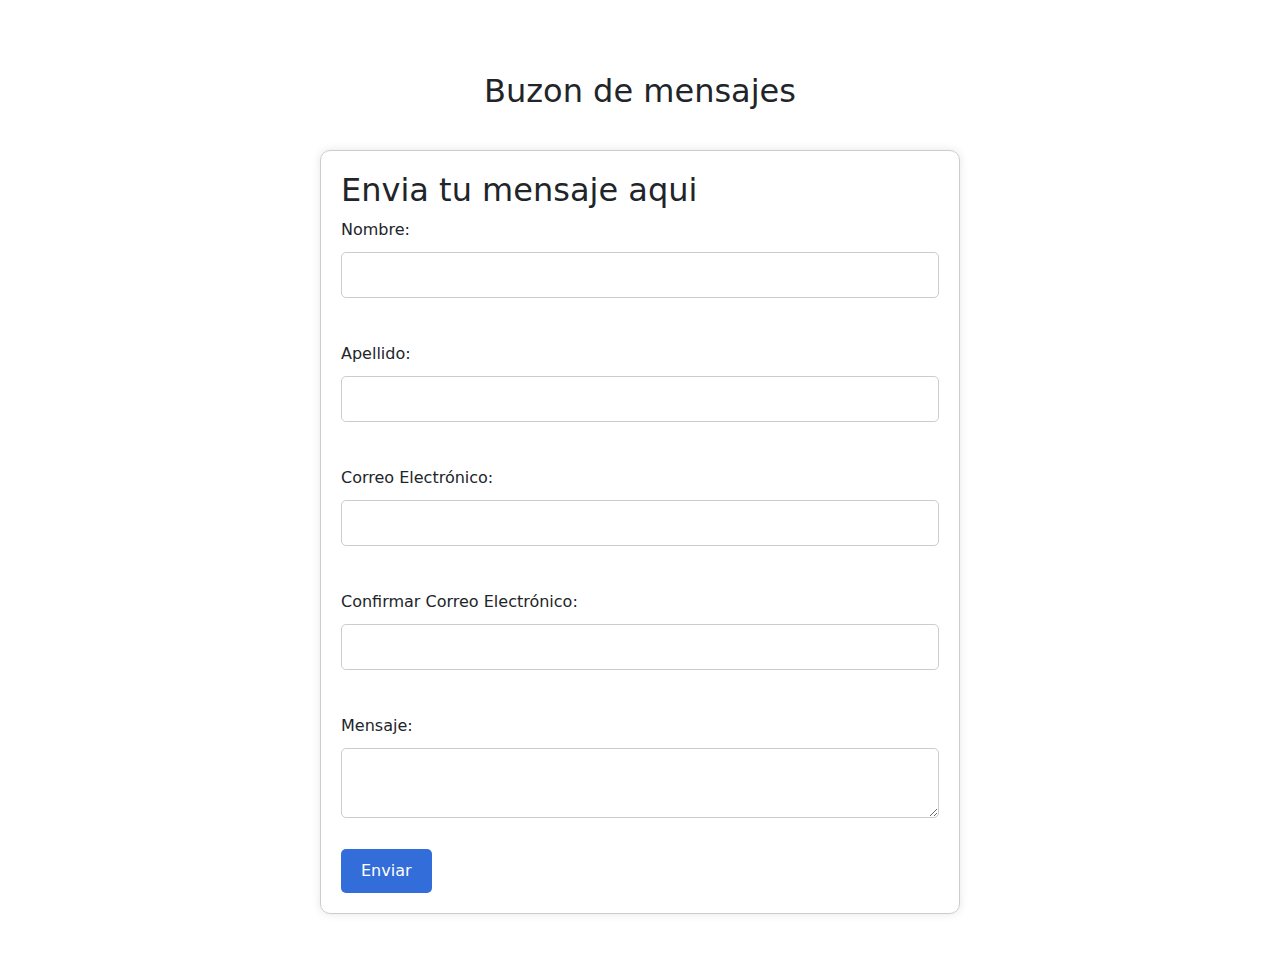
<file: buzon-de-mensajes.html>
<!doctype html>
<html lang="en">
  <head>
    <meta charset="utf-8">
    <meta name="viewport" content="width=device-width, initial-scale=1">
    <title>Mejillones 2024</title>
    <link rel="stylesheet" href="css/buzon-mensajes.css">
    <link href="https://cdn.jsdelivr.net/npm/bootstrap@5.3.3/dist/css/bootstrap.min.css" rel="stylesheet" integrity="sha384-QWTKZyjpPEjISv5WaRU9OFeRpok6YctnYmDr5pNlyT2bRjXh0JMhjY6hW+ALEwIH" crossorigin="anonymous">
  </head>
  <body>

<br>
<br>
<br>

    <h2 class="titulo-formulario">Buzon de mensajes</h2>

    <!-- Inicio formulario -->
    <form id="formulario" action="" method="post">
		<h2>Envia tu mensaje aqui</h2>
		<label for="nombre">Nombre:</label>
		<input type="text" id="nombre" name="nombre" required><br><br>
		<label for="apellido">Apellido:</label>
		<input type="text" id="apellido" name="apellido" required><br><br>
		<label for="correo">Correo Electrónico:</label>
		<input type="email" id="correo" name="correo" required><br><br>
		<label for="confirmar_correo">Confirmar Correo Electrónico:</label>
		<input type="email" id="confirmar_correo" name="confirmar_correo" required><br><br>
		<label for="mensaje">Mensaje:</label>
		<textarea id="mensaje" name="mensaje" required></textarea><br><br>
		<input type="submit" value="Enviar">
	</form>
    <!-- Fin del formulario -->






     <script src="js/formulario.js"></script> 
    <script src="https://cdn.jsdelivr.net/npm/bootstrap@5.3.3/dist/js/bootstrap.bundle.min.js" integrity="sha384-YvpcrYf0tY3lHB60NNkmXc5s9fDVZLESaAA55NDzOxhy9GkcIdslK1eN7N6jIeHz" crossorigin="anonymous"></script>
  </body>
</html>
</file>
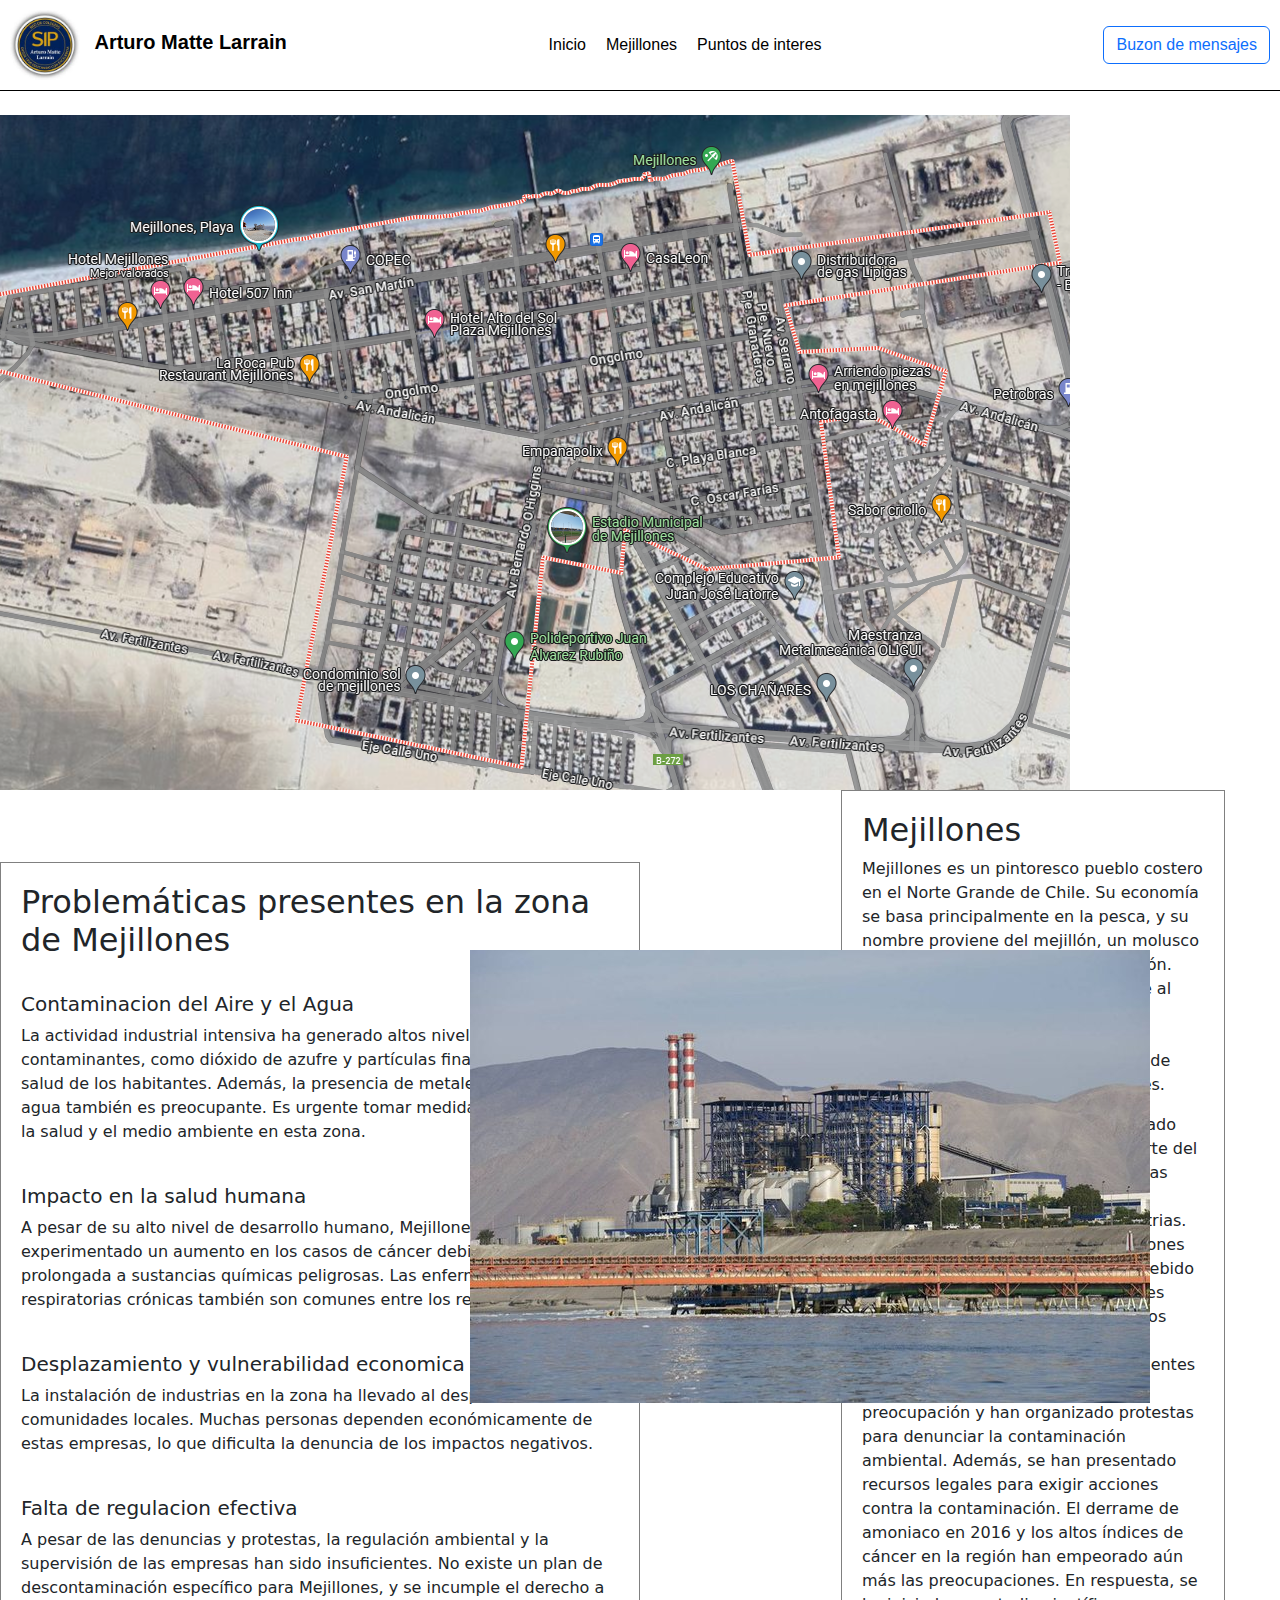
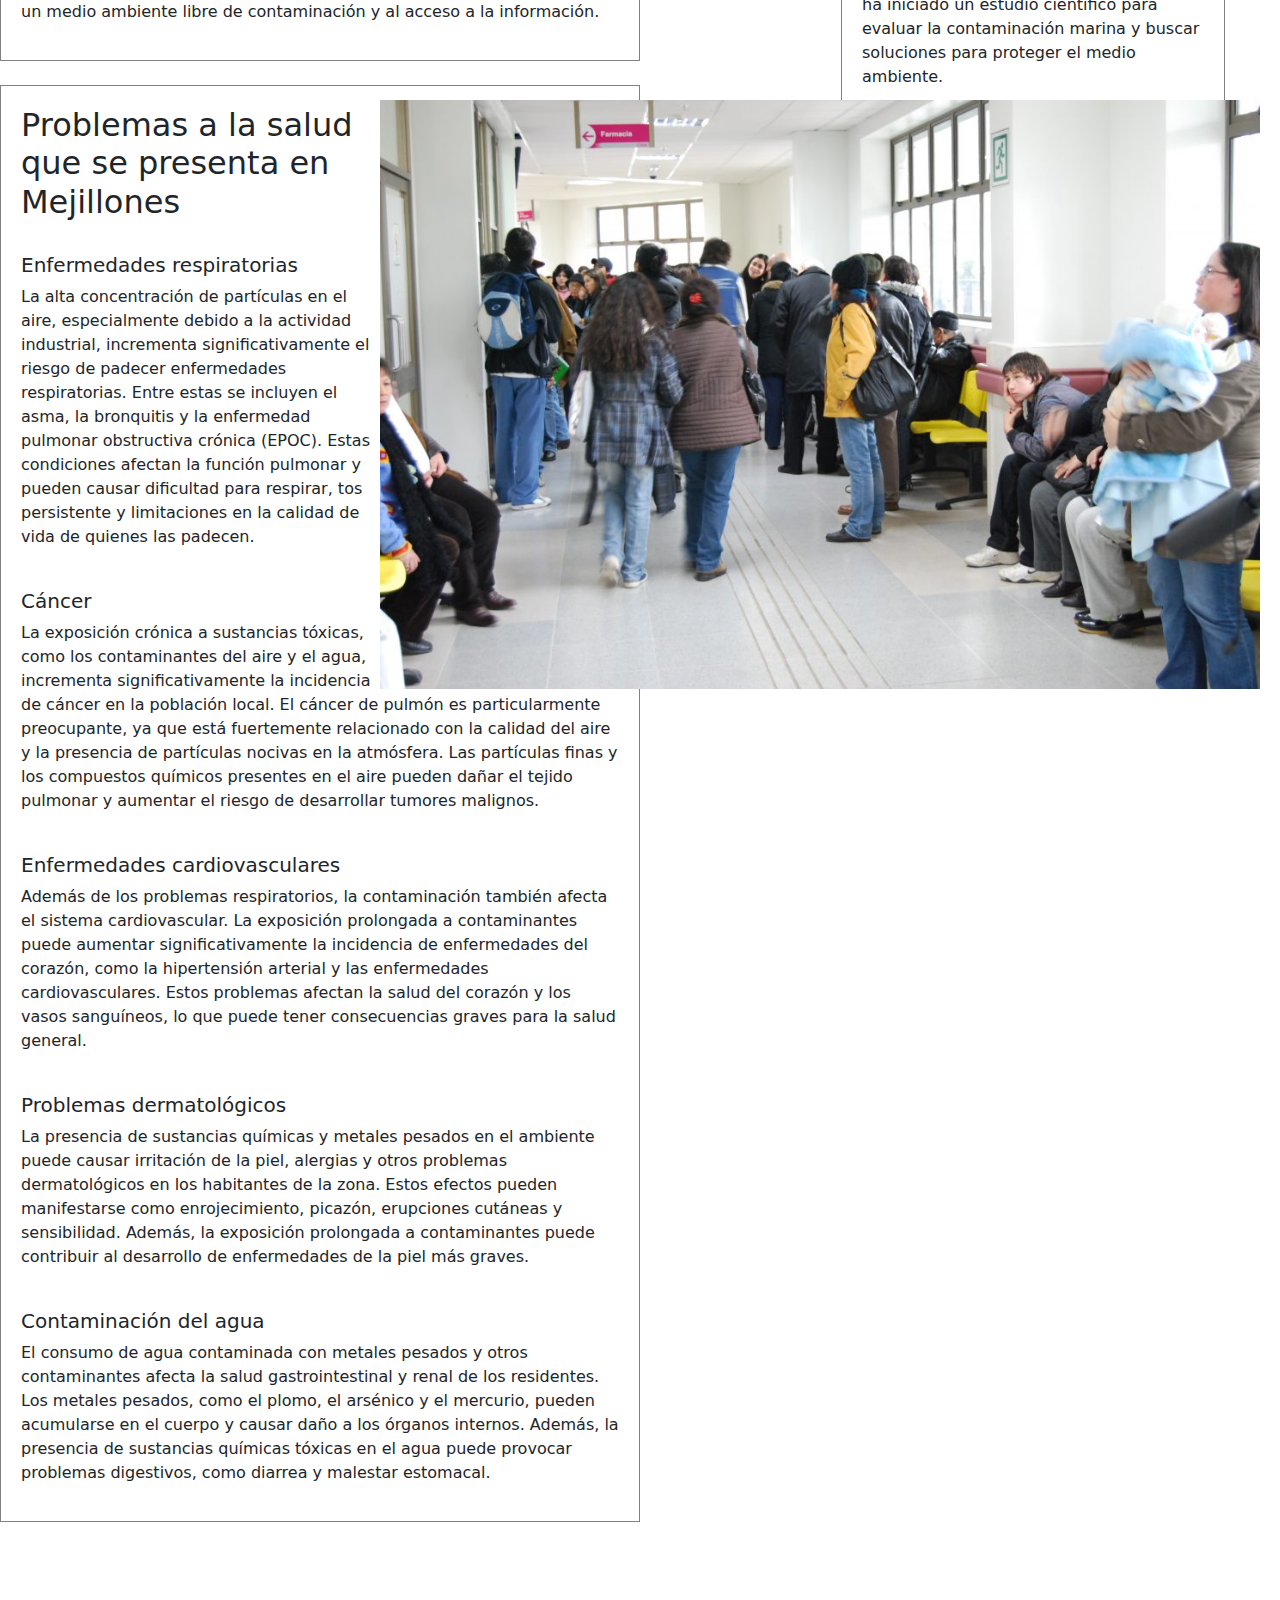
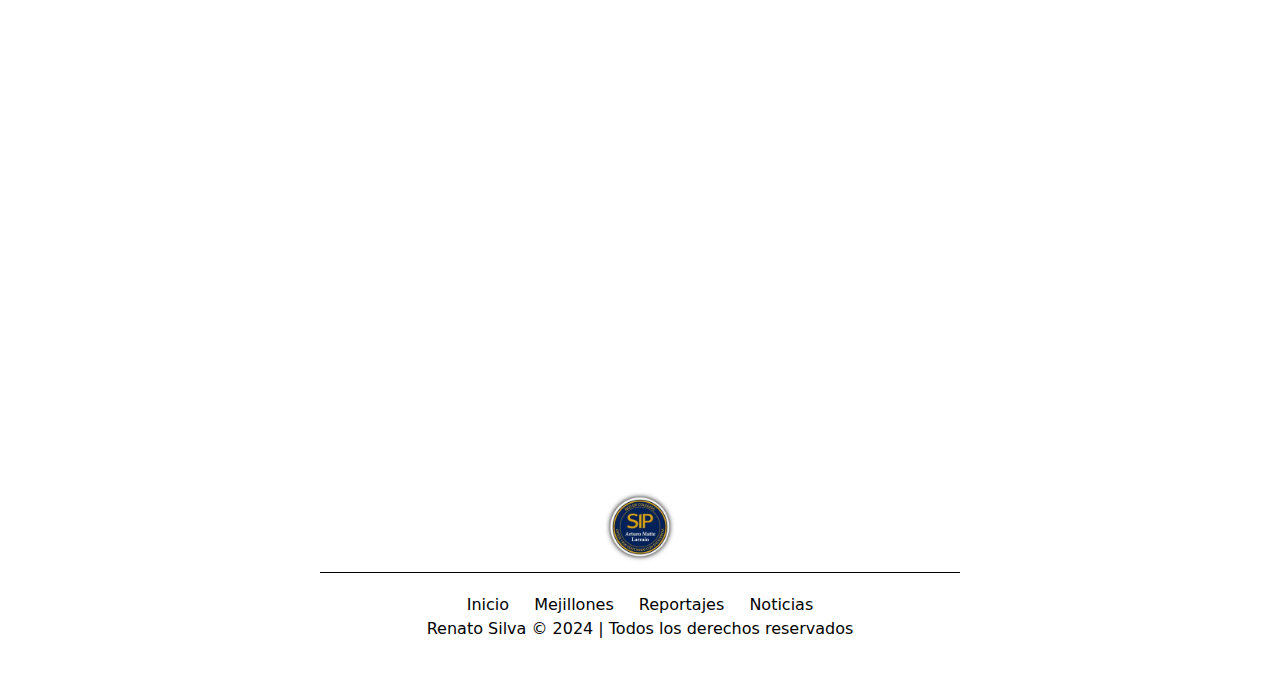
<file: mejillones.html>
<!DOCTYPE html>
<html lang="en">
<head>
    <meta charset="UTF-8">
    <meta name="viewport" content="width=device-width, initial-scale=1.0">
    <link rel="shortcut icon" href="Imagenes/logo-sip.jpeg">
    <link rel="stylesheet" href="css/footer.css">
    <link rel="stylesheet" href="css/barra-de-navegacion.css">
    <link rel="stylesheet" href="css/mejillones.css">
    <link href="https://cdn.jsdelivr.net/npm/bootstrap@5.3.3/dist/css/bootstrap.min.css" rel="stylesheet" integrity="sha384-QWTKZyjpPEjISv5WaRU9OFeRpok6YctnYmDr5pNlyT2bRjXh0JMhjY6hW+ALEwIH" crossorigin="anonymous">

    <title>Mejillones 2024</title>
</head>
<body>
    
    <nav>
        <div class="logo-container">
            <a href="index.html"> 
                <img src="Imagenes/logo-sip.jpeg" alt="Logo-Sip" class="logo">
                <span class="logo-text">Arturo Matte Larrain</span></a>
              </div>
        </div>
        <ul class="nav">
          <li><a href="index.html">Inicio</a></li>
          <li><a href="mejillones.html">Mejillones</a></li>
          <li class="nav">
            <a class="nav-drop-town" href="#" role="button" data-bs-toggle="dropdown" aria-expanded="false">
              Puntos de interes
            </a>
            <ul class="dropdown-menu">
              <li><a class="dropdown-item" href="reportajes.html">Reportajes</a></li>
              <li><a class="dropdown-item" href="noticias.html">Noticias</a></li>
            </ul>        
          </ul>
          <a href="buzon-de-mensajes.html"><button type="button" class="btn btn-outline-primary">Buzon de mensajes</button></a> 

      </nav>
    
<br>

<div class="ubicacion-mejillones">

<a href="https://maps.app.goo.gl/E1vmeb2eSQuV1CUM8" target="_blank"><img src="Imagenes/Mejillones-ubi.PNG" alt="ubicacion-mejillones"></a>

    <div class="contenedor-gris-2">
        <h2>Mejillones</h2>
        <p>Mejillones es un pintoresco pueblo costero en el Norte Grande de Chile. Su economía se basa principalmente en la pesca, y su nombre proviene del mejillón, 
            un molusco que abunda en las costas de la región. Además de su hermosa playa frente al Océano Pacífico, la península de Mejillones es un lugar de 
             interés geográfico. La población estable es de aproximadamente 14,000 habitantes.</p>

        <p>
            El área de Mejillones se ha consolidado como una capital energética del norte del país. En la bahía se encuentran varias centrales termoeléctricas y 
            puertos importantes, junto con varias industrias. Sin embargo, ha habido preocupaciones sobre la contaminación ambiental debido al rápido aumento
             de las operaciones industriales en la zona. A pesar de los informes que no dictan sobre la contaminación en la bahía, los residentes y pescadores han expresado
              su preocupación y han organizado protestas para denunciar la contaminación ambiental. Además, se han presentado recursos legales para exigir acciones contra la
               contaminación. El derrame de amoniaco en 2016 y los altos índices de cáncer en la región han empeorado aún más las preocupaciones. En respuesta,
                se ha iniciado un estudio científico para evaluar la contaminación marina y buscar soluciones para proteger el medio ambiente.

        </p>
    </div>

<br>
<br>
<br>
<br>
    <div class="contenedor-gris-ancho">
        <h2>Problemáticas presentes en la zona de Mejillones</h2>

        <br>

        <h5>Contaminacion del Aire y el Agua</h5>
        <p>
             La actividad industrial intensiva ha generado altos niveles de contaminantes, como dióxido de azufre y partículas finas, afectando 
             la salud de los habitantes. Además, la presencia de metales pesados en el agua también es preocupante. Es urgente tomar medidas para proteger la salud y el
              medio ambiente en esta zona.
        </p>

        <br>

        <h5>Impacto en la salud humana</h5>
        <p>
            A pesar de su alto nivel de desarrollo humano, Mejillones ha experimentado un aumento en los casos de cáncer debido a la exposición prolongada a sustancias 
            químicas peligrosas. Las enfermedades respiratorias crónicas también son comunes entre los residentes.
        </p>

        <br>

        <h5>Desplazamiento y vulnerabilidad economica</h5>
        <p>
            La instalación de industrias en la zona ha llevado al desplazamiento de comunidades locales. Muchas personas dependen económicamente de estas empresas, 
            lo que dificulta la denuncia de los impactos negativos.
        </p>

        <br>

        <h5>Falta de regulacion efectiva</h5>
        <p>
            A pesar de las denuncias y protestas, la regulación ambiental y la supervisión de las empresas han sido insuficientes. No existe un plan de descontaminación 
            específico para Mejillones, y se incumple el derecho a un medio ambiente libre de contaminación y al acceso a la información.
        </p>
    </div>
<br>
    
    <div class="imagen-mejillones">
        <img src="Imagenes/Mejillones-5.jpeg" alt="">
    </div>
    

<div class="contenedor-gris-ancho-2">
<h2>Problemas a la salud que se presenta en Mejillones</h2>

<br>

<h5>Enfermedades respiratorias</h5>
<p>
  La alta concentración de partículas en el aire, especialmente debido a la actividad industrial, incrementa significativamente el riesgo de padecer
   enfermedades respiratorias. Entre estas se incluyen el asma, la bronquitis y la enfermedad pulmonar obstructiva crónica (EPOC). Estas condiciones
    afectan la función pulmonar y pueden causar dificultad para respirar, tos persistente y limitaciones en la calidad de vida de quienes las padecen.
</p>

<br>

<h5>Cáncer</h5>
<p>
  La exposición crónica a sustancias tóxicas, como los contaminantes del aire y el agua, incrementa significativamente la incidencia de cáncer en la población local. 
  El cáncer de pulmón es particularmente preocupante, ya que está fuertemente relacionado con la calidad del aire y la presencia de partículas nocivas en la atmósfera.
   Las partículas finas y los compuestos químicos presentes en el aire pueden dañar el tejido pulmonar y aumentar el riesgo de desarrollar tumores malignos.
</p>

<br>

<h5>Enfermedades cardiovasculares</h5>
<p>
  Además de los problemas respiratorios, la contaminación también afecta el sistema cardiovascular. La exposición prolongada a contaminantes puede aumentar significativamente
   la incidencia de enfermedades del corazón, como la hipertensión arterial y las enfermedades cardiovasculares. Estos problemas afectan la salud del corazón y los vasos 
   sanguíneos, lo que puede tener consecuencias graves para la salud general.
</p>

<br>

<h5>Problemas dermatológicos</h5>
<p>
  La presencia de sustancias químicas y metales pesados en el ambiente puede causar irritación de la piel, alergias y otros problemas dermatológicos en los habitantes
   de la zona. Estos efectos pueden manifestarse como enrojecimiento, picazón, erupciones cutáneas y sensibilidad. Además, la exposición prolongada a contaminantes  puede contribuir
    al desarrollo de enfermedades de la piel más graves.
</p>

<br>

<h5>Contaminación del agua</h5>
<p>
  El consumo de agua contaminada con metales pesados y otros contaminantes afecta la salud gastrointestinal y renal de los residentes. Los metales pesados,
   como el plomo, el arsénico y el mercurio, pueden acumularse en el cuerpo y causar daño a los órganos internos. Además, la presencia de sustancias químicas tóxicas en el
    agua puede provocar problemas digestivos, como diarrea y malestar estomacal.
</p>
</div>

<div class="imagen-personas-salud">
  <img src="Imagenes/personas-salud.jpg" alt="">
</div>

<br>
<br>
<br>
    <footer>
        <!-- Contenido del footer -->
        <img src="Imagenes/logo-sip.jpeg" alt="Logo de la empresa" width="70px" height="70px">
        <div class="separator"></div>
        <div class="nav-options">
          <a href="index.html">Inicio</a>
          <a href="mejillones.html">Mejillones</a>
          <a href="reportajes.html">Reportajes</a>
          <a href="noticias.html">Noticias</a>        </div>
        <p>Renato Silva © 2024 | Todos los derechos reservados</p>
      </footer>


    <script src="https://cdn.jsdelivr.net/npm/bootstrap@5.3.3/dist/js/bootstrap.bundle.min.js" integrity="sha384-YvpcrYf0tY3lHB60NNkmXc5s9fDVZLESaAA55NDzOxhy9GkcIdslK1eN7N6jIeHz" crossorigin="anonymous"></script>
</body>
</html>
</file>
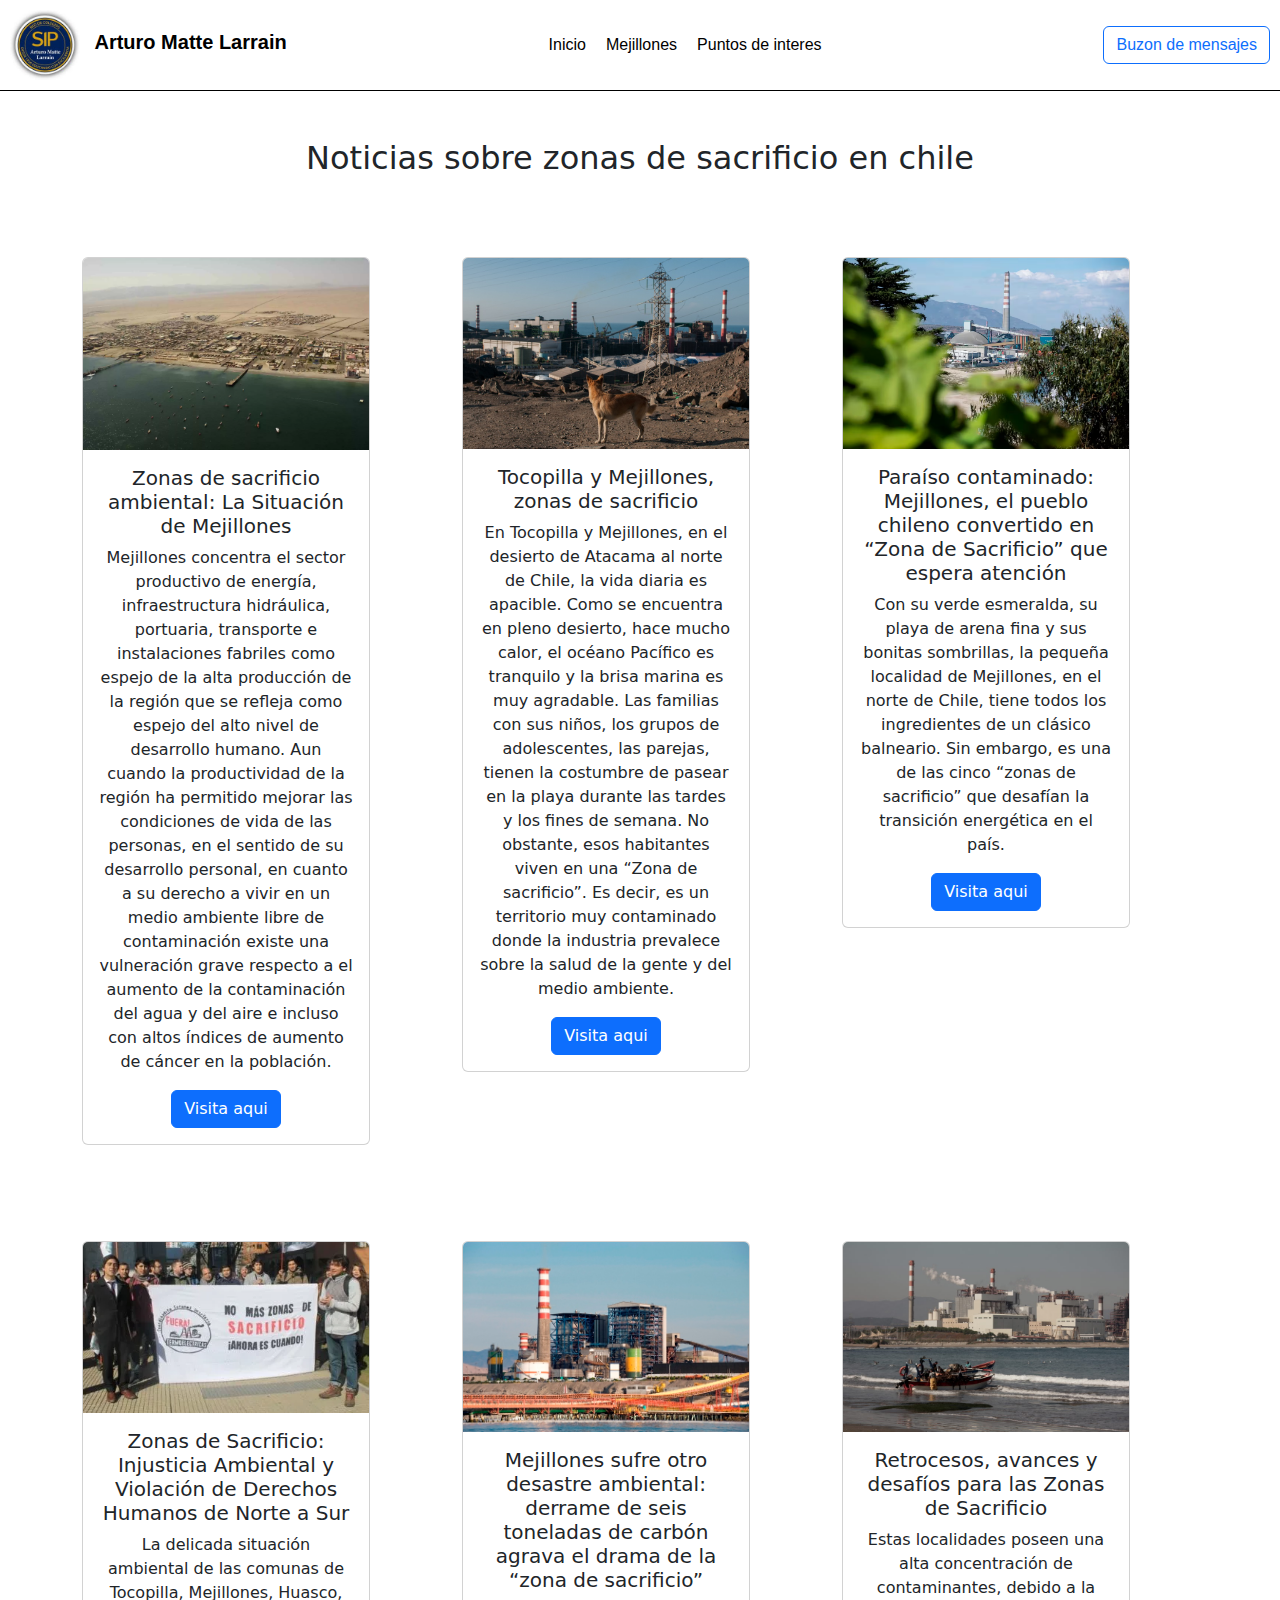
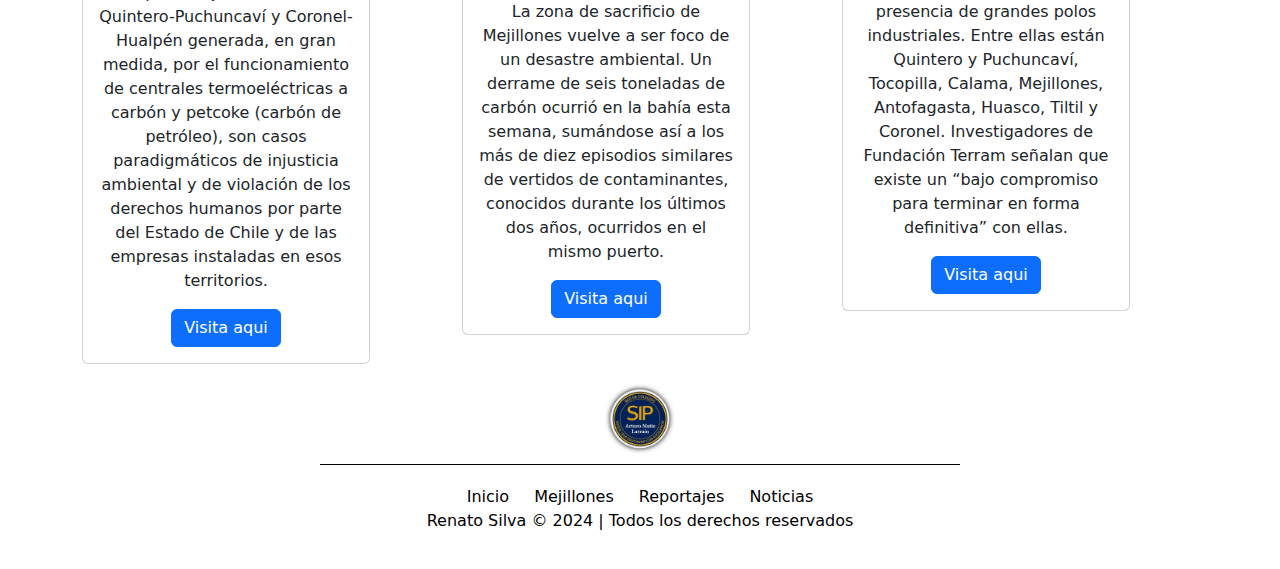
<file: noticias.html>
<!doctype html>
<html lang="en">

<head>
    <meta charset="utf-8">
    <meta name="viewport" content="width=device-width, initial-scale=1">
    <link rel="shortcut icon" href="Imagenes/logo-sip.jpeg">
    <title>Mejillones 2024</title>
    <link rel="stylesheet" href="css/barra-de-navegacion.css">
    <link rel="stylesheet" href="css/footer.css">
    <link rel="stylesheet" href="css/noticias.css">
    <link href="https://cdn.jsdelivr.net/npm/bootstrap@5.3.3/dist/css/bootstrap.min.css" rel="stylesheet"
        integrity="sha384-QWTKZyjpPEjISv5WaRU9OFeRpok6YctnYmDr5pNlyT2bRjXh0JMhjY6hW+ALEwIH" crossorigin="anonymous">
</head>

<body>

    <nav>
        <div class="logo-container">
            <a href="index.html">
                <img src="Imagenes/logo-sip.jpeg" alt="Logo-Sip" class="logo">
                <span class="logo-text">Arturo Matte Larrain</span></a>
        </div>
        <ul class="nav">
            <li><a href="index.html">Inicio</a></li>
            <li><a href="mejillones.html">Mejillones</a></li>
            <li class="nav">
                <a class="nav-drop-town" href="#" role="button" data-bs-toggle="dropdown" aria-expanded="false">
                    Puntos de interes
                </a>
                <ul class="dropdown-menu">
                    <li><a class="dropdown-item" href="reportajes.html">Reportajes</a></li>
                    <li><a class="dropdown-item" href="noticias.html">Noticias</a></li>
                </ul>
        </ul>
        <a href="buzon-de-mensajes.html"><button type="button" class="btn btn-outline-primary">Buzon de
                mensajes</button></a>
    </nav>

    <br>
    <br>

    <h2 class="titulo">Noticias sobre zonas de sacrificio en chile</h2>
    <br>
    <br>
    <br>
    <div class="container text-center">
        <div class="row align-items-start">
            <div class="col">
                <div class="card" style="width: 18rem;">
                    <img src="Imagenes/Mejillones.webp" class="card-img-top" alt="...">
                    <div class="card-body">
                        <h5 class="card-title">Zonas de sacrificio ambiental: La Situación de Mejillones
                        </h5>
                        <p class="card-text">Mejillones concentra el sector productivo de energía, infraestructura
                            hidráulica, portuaria, transporte e instalaciones
                            fabriles como espejo de la alta producción de la región que se refleja como espejo del alto
                            nivel de desarrollo humano. Aun cuando la productividad
                            de la región ha permitido mejorar las condiciones de vida de las personas, en el sentido de
                            su desarrollo personal, en cuanto a su derecho a vivir en
                            un medio ambiente libre de contaminación existe una vulneración grave respecto a el aumento
                            de la contaminación del agua y del aire e incluso con altos
                            índices de aumento de cáncer en la población.</p>
                        <a href="https://www.elquintopoder.cl/medio-ambiente/zonas-de-sacrificio-ambientall-situacion-de-mejillones/"
                            target="_blank" class="btn btn-primary">Visita aqui</a>
                    </div>
                </div>
            </div>
            <div class="col">
                <div class="card" style="width: 18rem;">
                    <img src="Imagenes/noticia.jpg" class="card-img-top" alt="...">
                    <div class="card-body">
                        <h5 class="card-title">Tocopilla y Mejillones, zonas de sacrificio
                        </h5>
                        <p class="card-text">En Tocopilla y Mejillones, en el desierto de Atacama al norte de Chile, la
                            vida diaria es apacible. Como se encuentra en pleno desierto,
                            hace mucho calor, el océano Pacífico es tranquilo y la brisa marina es muy agradable. Las
                            familias con sus niños, los grupos de adolescentes, las parejas,
                            tienen la costumbre de pasear en la playa durante las tardes y los fines de semana. No
                            obstante, esos habitantes viven en una “Zona de sacrificio”. Es decir,
                            es un territorio muy contaminado donde la industria prevalece sobre la salud de la gente y
                            del medio ambiente.</p>
                        <a href="https://regionalista.cl/2018/04/tocopilla-y-mejillones-zonas-de-sacrificio/"
                            target="_blank" class="btn btn-primary">Visita aqui</a>
                    </div>
                </div>
            </div>
            <div class="col">
                <div class="card" style="width: 18rem;">
                    <img src="Imagenes/noticia-2.avif" class="card-img-top" alt="...">
                    <div class="card-body">
                        <h5 class="card-title">Paraíso contaminado: Mejillones, el pueblo chileno convertido en “Zona de
                            Sacrificio” que espera atención</h5>
                        <p class="card-text">Con su verde esmeralda, su playa de arena fina y sus bonitas sombrillas, la
                            pequeña localidad de Mejillones, en el norte de Chile,
                            tiene todos los ingredientes de un clásico balneario. Sin embargo, es una de las cinco
                            “zonas de sacrificio” que desafían la transición energética en
                            el país.</p>
                        <a href="https://www.infobae.com/america/america-latina/2024/02/14/paraiso-contaminado-mejillones-el-pueblo-chileno-convertido-en-zona-de-sacrificio-que-espera-atencion/"
                            target="_blank" class="btn btn-primary">Visita aqui</a>
                    </div>
                </div>
            </div>
        </div>
    </div>

    <br>
    <br>
    <br>
    <br>

    <div class="container text-center">
        <div class="row align-items-start">
            <div class="col">
                <div class="card" style="width: 18rem;">
                    <img src="Imagenes/noticia-3.webp" class="card-img-top" alt="...">
                    <div class="card-body">
                      <h5 class="card-title">Zonas de Sacrificio: Injusticia Ambiental y Violación de Derechos Humanos de Norte a Sur</h5>
                      <p class="card-text">La delicada situación ambiental de las comunas de Tocopilla, Mejillones, Huasco, Quintero-Puchuncaví y Coronel-Hualpén generada,
                        en gran medida, por el funcionamiento de centrales termoeléctricas a carbón y petcoke (carbón de petróleo), son casos paradigmáticos de injusticia ambiental
                         y de violación de los derechos humanos por parte del Estado de Chile y de las empresas instaladas en esos territorios.</p>
                      <a href="https://cctt.cl/2018/09/01/zonas-de-sacrificio-injusticia-ambiental-y-violacion-de-derechos-humanos-de-norte-a-sur/" target="_blank" class="btn btn-primary">Visita aqui</a>
                    </div>
                  </div>            </div>
            <div class="col">
                <div class="card" style="width: 18rem;">
                    <img src="Imagenes/noticia-4.jpg" class="card-img-top" alt="...">
                    <div class="card-body">
                      <h5 class="card-title">Mejillones sufre otro desastre ambiental: derrame de seis toneladas de carbón agrava el drama de la “zona de sacrificio”</h5>
                      <p class="card-text">La zona de sacrificio de Mejillones vuelve a ser foco de un desastre ambiental. Un derrame de seis toneladas de carbón ocurrió en la bahía esta semana, sumándose 
                        así a los más de diez episodios similares de vertidos de contaminantes, conocidos durante los últimos dos años, ocurridos en el mismo puerto.</p>
                      <a href="https://www.terram.cl/2020/02/mejillones-sufre-otro-desastre-ambiental-derrame-de-seis-toneladas-de-carbon-agrava-el-drama-de-la-zona-de-sacrificio/" target="_blank" class="btn btn-primary">Visita aqui</a>
                    </div>
                  </div>            </div>
            <div class="col">
                <div class="card" style="width: 18rem;">
                    <img src="Imagenes/noticia-5.jpg" class="card-img-top" alt="...">
                    <div class="card-body">
                      <h5 class="card-title">Retrocesos, avances y desafíos para las Zonas de Sacrificio</h5>
                      <p class="card-text">Estas localidades poseen una alta concentración de contaminantes, debido a la presencia de grandes polos industriales. Entre ellas
                         están Quintero y Puchuncaví, Tocopilla, Calama, Mejillones, Antofagasta, Huasco, Tiltil y Coronel. Investigadores de Fundación Terram señalan que existe
                          un “bajo compromiso para terminar en forma definitiva” con ellas.</p>
                      <a href="https://www.eldesconcierto.cl/sociedad-colaborativa/2021/01/20/retrocesos-avances-y-desafios-para-las-zonas-de-sacrificio.html" target="_blank" class="btn btn-primary">Visita aqui</a>
                    </div>
                  </div>            </div>
        </div>
    </div>






    <footer>
        <!-- Contenido del footer -->
        <img src="Imagenes/logo-sip.jpeg" alt="Logo de la empresa" width="70px" height="70px">
        <div class="separator"></div>
        <div class="nav-options">
            <a href="index.html">Inicio</a>
            <a href="mejillones.html">Mejillones</a>
            <a href="reportajes.html">Reportajes</a>
            <a href="noticias.html">Noticias</a>        </div>
        <p>Renato Silva © 2024 | Todos los derechos reservados</p>
    </footer>

    <script src="https://cdn.jsdelivr.net/npm/bootstrap@5.3.3/dist/js/bootstrap.bundle.min.js"
        integrity="sha384-YvpcrYf0tY3lHB60NNkmXc5s9fDVZLESaAA55NDzOxhy9GkcIdslK1eN7N6jIeHz"
        crossorigin="anonymous"></script>
</body>

</html>
</file>
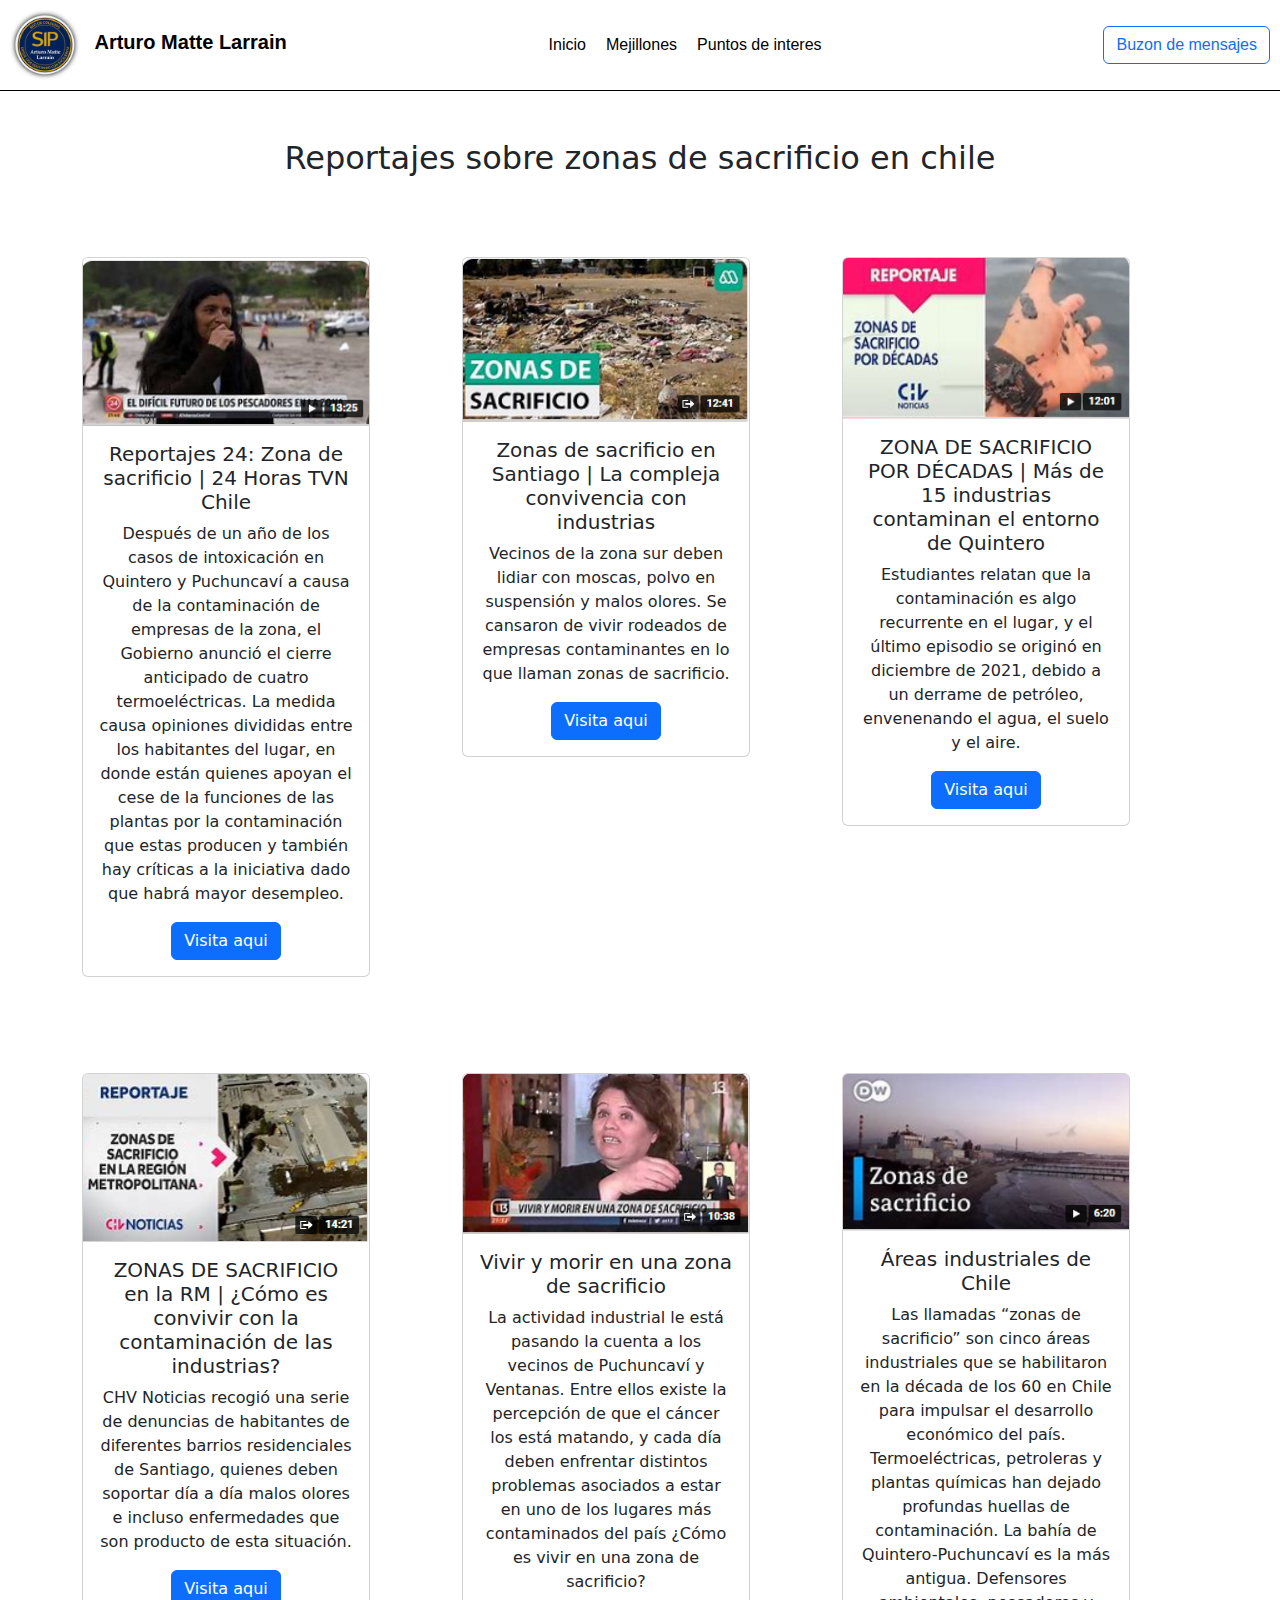
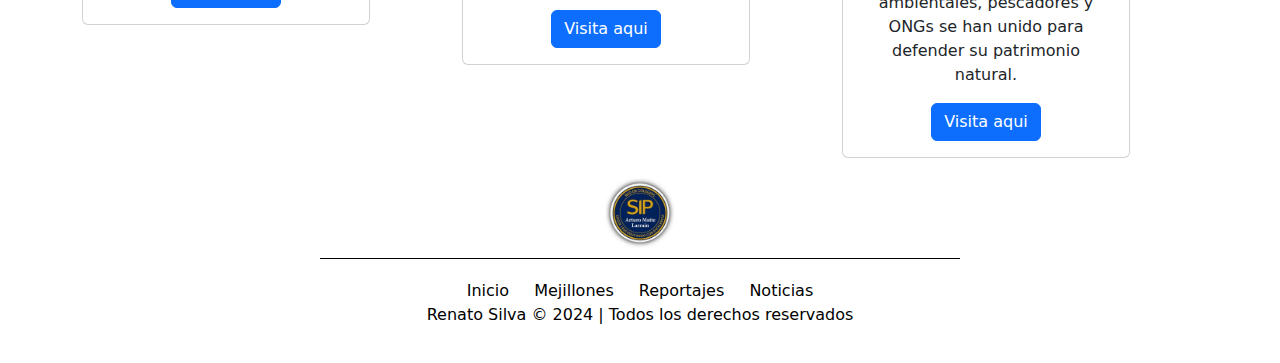
<file: reportajes.html>
<!doctype html>
<html lang="en">
  <head>
    <meta charset="utf-8">
    <meta name="viewport" content="width=device-width, initial-scale=1">
    <link rel="shortcut icon" href="Imagenes/logo-sip.jpeg">
    <title>Mejillones 2024</title>
    <link rel="stylesheet" href="css/reportajes.css">
    <link rel="stylesheet" href="css/barra-de-navegacion.css">
    <link rel="stylesheet" href="css/footer.css">
    <link href="https://cdn.jsdelivr.net/npm/bootstrap@5.3.3/dist/css/bootstrap.min.css" rel="stylesheet" integrity="sha384-QWTKZyjpPEjISv5WaRU9OFeRpok6YctnYmDr5pNlyT2bRjXh0JMhjY6hW+ALEwIH" crossorigin="anonymous">
  </head>
  <body>

    <nav>
        <div class="logo-container">
         <a href="index.html"> 
          <img src="Imagenes/logo-sip.jpeg" alt="Logo-Sip" class="logo">
          <span class="logo-text">Arturo Matte Larrain</span></a>
        </div>
        <ul class="nav">
          <li><a href="index.html">Inicio</a></li>
          <li><a href="mejillones.html">Mejillones</a></li>
          <li class="nav">
            <a class="nav-drop-town" href="#" role="button" data-bs-toggle="dropdown" aria-expanded="false">
              Puntos de interes
            </a>
            <ul class="dropdown-menu">
              <li><a class="dropdown-item" href="reportajes.html">Reportajes</a></li>
              <li><a class="dropdown-item" href="noticias.html">Noticias</a></li>
            </ul>        
          </ul>
         <a href="buzon-de-mensajes.html"><button type="button" class="btn btn-outline-primary">Buzon de mensajes</button></a> 
      </nav>
<br>
<br>
    <h2 class="titulo">Reportajes sobre zonas de sacrificio en chile</h2>
<br>
<br>
<br>

    <div class="container text-center">
        <div class="row align-items-start">
          <div class="col">
            <div class="card" style="width: 18rem;">
                <img src="Imagenes/reportaje-1.PNG" class="card-img-top" alt="...">
                <div class="card-body">
                  <h5 class="card-title">Reportajes 24: Zona de sacrificio | 24 Horas TVN Chile</h5>
                  <p class="card-text">Después de un año de los casos de intoxicación en Quintero y Puchuncaví a causa de la contaminación de empresas de la zona, el
                     Gobierno anunció el cierre anticipado de cuatro termoeléctricas. La medida causa opiniones divididas entre los habitantes del lugar, en donde están quienes 
                     apoyan el cese de la funciones de las plantas por la contaminación que estas producen y también hay críticas a la iniciativa dado que habrá mayor desempleo.</p>
                  <a href="https://youtu.be/4U4parqT6QI?si=UlQddnPHLv14E-I8" target="_blank" class="btn btn-primary">Visita aqui</a>
                </div>
              </div>          </div>
          <div class="col">
            <div class="card" style="width: 18rem;">
                <img src="Imagenes/reportaje-2.PNG" class="card-img-top" alt="...">
                <div class="card-body">
                  <h5 class="card-title">Zonas de sacrificio en Santiago | La compleja convivencia con industrias</h5>
                  <p class="card-text">Vecinos de la zona sur deben lidiar con moscas, polvo en suspensión y malos olores. Se cansaron de vivir rodeados de empresas contaminantes en lo que
                     llaman zonas de sacrificio.
                </p>
                  <a href="https://youtu.be/WVQ4SRG2kbM?si=n91C6kaFop7lqcXI" target="_blank" class="btn btn-primary">Visita aqui</a>
                </div>
              </div>          </div>
          <div class="col">
            <div class="card" style="width: 18rem;">
                <img src="Imagenes/reportaje-3.PNG" class="card-img-top" alt="...">
                <div class="card-body">
                  <h5 class="card-title">ZONA DE SACRIFICIO POR DÉCADAS | Más de 15 industrias contaminan el entorno de Quintero
                </h5>
                  <p class="card-text">Estudiantes relatan que la contaminación es algo recurrente en el lugar, y el último episodio se originó en diciembre de 2021,
                     debido a un derrame de petróleo, envenenando el agua, el suelo y el aire.
                </p>
                  <a href="https://youtu.be/-SSnCoFrUQc?si=bKFSeItrFocD_MOk" target="_blank"  class="btn btn-primary">Visita aqui</a>
                </div>
              </div>          </div>
        </div>
      </div>
<br>
<br>
<br>
<br>


      <div class="container text-center">
        <div class="row align-items-start">
          <div class="col">
            <div class="card" style="width: 18rem;">
                <img src="Imagenes/reportaje-4.PNG" class="card-img-top" alt="...">
                <div class="card-body">
                  <h5 class="card-title">ZONAS DE SACRIFICIO en la RM | ¿Cómo es convivir con la contaminación de las industrias?
                </h5>
                  <p class="card-text">CHV Noticias recogió una serie de denuncias de habitantes de diferentes barrios residenciales de Santiago,
                     quienes deben soportar día a día malos olores e incluso enfermedades que son producto de esta situación.</p>
                  <a href="https://youtu.be/ATYDyiYYCLk?si=aFIpsVgC723fxK-6" target="_blank" class="btn btn-primary">Visita aqui</a>
                </div>
              </div>
          </div>
          <div class="col">
            <div class="card" style="width: 18rem;">
                <img src="Imagenes/reportaje-5.PNG" class="card-img-top" alt="...">
                <div class="card-body">
                  <h5 class="card-title">Vivir y morir en una zona de sacrificio
                </h5>
                  <p class="card-text">La actividad industrial le está pasando la cuenta a los vecinos de Puchuncaví y Ventanas. Entre ellos existe la percepción de
                     que el cáncer los está matando, y cada día deben enfrentar distintos problemas asociados a estar en uno de los lugares más contaminados del país 
                     ¿Cómo es vivir en una zona de sacrificio?</p>
                  <a href="https://youtu.be/SKnL9ANb0Lk?si=02y5YUDFOsFlimJ5" target="_blank" class="btn btn-primary">Visita aqui</a>
                </div>
              </div>
          </div>
          <div class="col">
            <div class="card" style="width: 18rem;">
                <img src="Imagenes/reportaje-6.PNG" class="card-img-top" alt="...">
                <div class="card-body">
                  <h5 class="card-title">Áreas industriales de Chile
                </h5>
                  <p class="card-text">Las llamadas “zonas de sacrificio” son cinco áreas industriales que se habilitaron en la década de los 60 en Chile para impulsar el desarrollo
                     económico del país. Termoeléctricas, petroleras y plantas químicas han dejado profundas huellas de contaminación. La bahía de Quintero-Puchuncaví es la 
                     más antigua. Defensores ambientales, pescadores y ONGs se han unido para defender su patrimonio natural.</p>
                  <a href="https://youtu.be/iCkeMubidfs?si=z52qsDZjc57omAbT" target="_blank" class="btn btn-primary">Visita aqui</a>
                </div>
              </div>
          </div>
        </div>
      </div>









      <footer>
        <!-- Contenido del footer -->
        <img src="Imagenes/logo-sip.jpeg" alt="Logo de la empresa" width="70px" height="70px">
        <div class="separator"></div>
        <div class="nav-options">
          <a href="index.html">Inicio</a>
          <a href="mejillones.html">Mejillones</a>
          <a href="reportajes.html">Reportajes</a>
          <a href="noticias.html">Noticias</a>        </div>
        <p>Renato Silva © 2024 | Todos los derechos reservados</p>
      </footer>



    <script src="https://cdn.jsdelivr.net/npm/bootstrap@5.3.3/dist/js/bootstrap.bundle.min.js" integrity="sha384-YvpcrYf0tY3lHB60NNkmXc5s9fDVZLESaAA55NDzOxhy9GkcIdslK1eN7N6jIeHz" crossorigin="anonymous"></script>
  </body>
</html>
</file>
<file: css/buzon-mensajes.css>
body {
	background-color: #f2f2f2;
	font-family: Arial, sans-serif;
}

#formulario {
	width: 50%;
	margin: 40px auto;
	padding: 20px;
	border: 1px solid #ccc;
	border-radius: 10px;
	box-shadow: 0 0 10px rgba(0, 0, 0, 0.1);
}

#formulario h2 {
	margin-top: 0;
}

label {
	display: block;
	margin-bottom: 10px;
}

input[type="text"], input[type="email"], textarea {
	width: 100%;
	padding: 10px;
	margin-bottom: 20px;
	border: 1px solid #ccc;
	border-radius: 5px;
}

input[type="submit"] {
	background-color: #326dda;
	color: #fff;
	padding: 10px 20px;
	border: none;
	border-radius: 5px;
	cursor: pointer;
}



.titulo-formulario{
    display: flex;
    justify-content: center;
}
</file>
<file: css/footer.css>
/* Estilos para el footer */
    footer {
        background-color: white;
        color: black;
        text-align: center;
        padding: 20px 0;
        clear: both;
      }
  
      /* Estilos para el separador */
      .separator {
        border-top: 1px solid black;
        margin: 10px auto;
        width: 50%;
      }
  
      /* Estilos para las opciones de navegación */
      .nav-options {
        margin-top: 20px;
      }
  
      .nav-options a {
        color: black;
        text-decoration: none;
        margin: 0 10px;
      }
  
      .nav-options a:hover {
        text-decoration: underline;
      }
</file>
<file: css/barra-de-navegacion.css>
nav {
    background-color: #ffffff; /* fondo blanco */
    color: #000000; /* texto negro */
    padding: 10px;
    display: flex;
    align-items: center;
    justify-content: space-between;
    font-family: Arial, Helvetica, sans-serif;
    border-bottom: 1px solid black;

  }
  
  .logo-container {
    display: flex;
    align-items: center;
  }

  .logo-container a{
    text-decoration: none;
    color: #000000;
  }

  .logo {
    width: 70px; /* ancho del logo */
    height: 70px; /* alto del logo */
    margin-right: 10px;
  }
  
  .logo-text {
    font-size: 20px;
    font-weight: bold;
  }
  
  .nav {
    list-style: none;
    margin: 0;
    padding: 0;
    display: flex;
  }
  
  .nav li {
    margin-right: 20px;
  }
  
  .nav a {
    text-decoration: none;
    color: #000000;
  }
  
  .nav a:hover {
    color: #666666;
  }

  .nav-drop-town{
    list-style: none;
    margin: 0;
    padding: 0;
    display: flex;
    overflow: hidden;
  }
</file>
<file: css/mejillones.css>
.contenedor-gris-2 {
    border: 1px solid gray;
    padding: 20px;
    width: 30%;
    margin-right: 55px;
    float: right;
    clear: right; /* Agregar esta propiedad para asegurar que el contenedor no afecte al footer */
  }

.contenedor-gris-ancho{
    border: 1px solid gray;
    width: 50%;
    padding: 20px;
}

.imagen-mejillones{
    width: 900px;
    height: 550px;
    float: right;
    }

    .imagen-mejillones img{
        top: 0;
        position: absolute;
        margin-top: 950px;
        margin-left: 90px;
    }

    .contenedor-gris-ancho-2{
        border: 1px solid gray;
        width: 50%;
        padding: 20px;
    }



    .imagen-personas-salud{
        width: 900px;
        height: 550px;
        float: right;
        }
    
        .imagen-personas-salud img{
            top: 0;
            position: absolute;
            margin-top: 1700px;
            margin-right: 90px;
            width: 880px;
        }
</file>
<file: css/noticias.css>
.titulo{
    display: flex;
    justify-content: center;
}
</file>
<file: css/reportajes.css>
.titulo{
    display: flex;
    justify-content: center;
}
</file>
